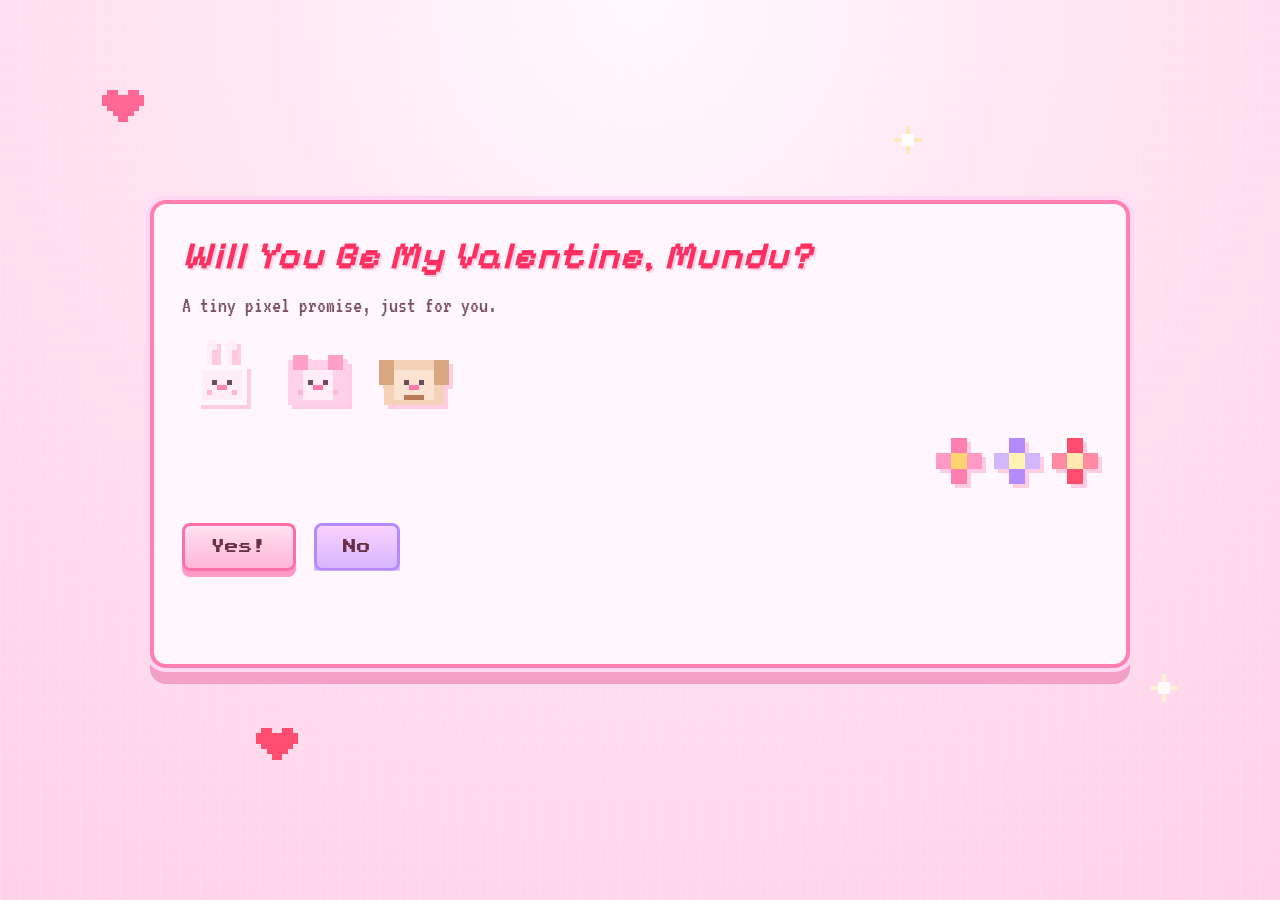
<file: New project 4/index.html>
<!doctype html>
<html lang="en">
  <head>
    <meta charset="UTF-8" />
    <meta name="viewport" content="width=device-width, initial-scale=1" />
    <title>Will You Be My Valentine, Mundu?</title>
    <link rel="preconnect" href="https://fonts.googleapis.com" />
    <link rel="preconnect" href="https://fonts.gstatic.com" crossorigin />
    <link
      href="https://fonts.googleapis.com/css2?family=Press+Start+2P&family=VT323&family=Pixelify+Sans:wght@400;700&display=swap"
      rel="stylesheet"
    />
    <link rel="stylesheet" href="styles.css" />
  </head>
  <body>
    <div class="pixel-sky" aria-hidden="true"></div>
    <div class="floaties" aria-hidden="true">
      <svg class="floaty heart h1" viewBox="0 0 8 7" shape-rendering="crispEdges">
        <rect x="1" y="0" width="2" height="1" fill="#ff5a8a" />
        <rect x="5" y="0" width="2" height="1" fill="#ff5a8a" />
        <rect x="0" y="1" width="8" height="1" fill="#ff5a8a" />
        <rect x="0" y="2" width="8" height="1" fill="#ff5a8a" />
        <rect x="1" y="3" width="6" height="1" fill="#ff5a8a" />
        <rect x="2" y="4" width="4" height="1" fill="#ff5a8a" />
        <rect x="3" y="5" width="2" height="1" fill="#ff5a8a" />
      </svg>
      <svg class="floaty heart h2" viewBox="0 0 8 7" shape-rendering="crispEdges">
        <rect x="1" y="0" width="2" height="1" fill="#ff7fb0" />
        <rect x="5" y="0" width="2" height="1" fill="#ff7fb0" />
        <rect x="0" y="1" width="8" height="1" fill="#ff7fb0" />
        <rect x="0" y="2" width="8" height="1" fill="#ff7fb0" />
        <rect x="1" y="3" width="6" height="1" fill="#ff7fb0" />
        <rect x="2" y="4" width="4" height="1" fill="#ff7fb0" />
        <rect x="3" y="5" width="2" height="1" fill="#ff7fb0" />
      </svg>
      <svg class="floaty heart h3" viewBox="0 0 8 7" shape-rendering="crispEdges">
        <rect x="1" y="0" width="2" height="1" fill="#ff3d62" />
        <rect x="5" y="0" width="2" height="1" fill="#ff3d62" />
        <rect x="0" y="1" width="8" height="1" fill="#ff3d62" />
        <rect x="0" y="2" width="8" height="1" fill="#ff3d62" />
        <rect x="1" y="3" width="6" height="1" fill="#ff3d62" />
        <rect x="2" y="4" width="4" height="1" fill="#ff3d62" />
        <rect x="3" y="5" width="2" height="1" fill="#ff3d62" />
      </svg>
      <svg class="floaty sparkle s1" viewBox="0 0 7 7" shape-rendering="crispEdges">
        <rect x="3" y="0" width="1" height="7" fill="#ffe9b0" />
        <rect x="0" y="3" width="7" height="1" fill="#ffe9b0" />
        <rect x="2" y="2" width="3" height="3" fill="#fff" />
      </svg>
      <svg class="floaty sparkle s2" viewBox="0 0 7 7" shape-rendering="crispEdges">
        <rect x="3" y="0" width="1" height="7" fill="#fff3d1" />
        <rect x="0" y="3" width="7" height="1" fill="#fff3d1" />
        <rect x="2" y="2" width="3" height="3" fill="#fff" />
      </svg>
    </div>

    <main class="valentine">
      <section class="card" aria-labelledby="title">
        <div class="card-header">
          <h1 id="title">Will You Be My Valentine, Mundu?</h1>
          <p class="subtitle">A tiny pixel promise, just for you.</p>
        </div>

        <div class="scene">
          <div class="animals" aria-hidden="true">
            <svg class="sprite bunny" viewBox="0 0 16 16" shape-rendering="crispEdges">
              <rect x="5" y="0" width="2" height="6" fill="#ffeef8" />
              <rect x="9" y="0" width="2" height="6" fill="#ffeef8" />
              <rect x="6" y="2" width="1" height="3" fill="#ffc8df" />
              <rect x="10" y="2" width="1" height="3" fill="#ffc8df" />
              <rect x="3" y="5" width="10" height="8" fill="#fff7fd" />
              <rect x="4" y="6" width="8" height="6" fill="#ffeef8" />
              <rect x="6" y="8" width="1" height="1" fill="#6d4b5f" />
              <rect x="9" y="8" width="1" height="1" fill="#6d4b5f" />
              <rect x="7" y="9" width="2" height="1" fill="#ff87b6" />
              <rect x="5" y="10" width="1" height="1" fill="#ffb7d5" />
              <rect x="10" y="10" width="1" height="1" fill="#ffb7d5" />
            </svg>

            <svg class="sprite kitty" viewBox="0 0 16 16" shape-rendering="crispEdges">
              <rect x="2" y="4" width="12" height="9" fill="#ffd1e8" />
              <rect x="3" y="3" width="3" height="3" fill="#ff9fc6" />
              <rect x="10" y="3" width="3" height="3" fill="#ff9fc6" />
              <rect x="5" y="6" width="6" height="6" fill="#ffeef8" />
              <rect x="6" y="8" width="1" height="1" fill="#6d4b5f" />
              <rect x="9" y="8" width="1" height="1" fill="#6d4b5f" />
              <rect x="7" y="9" width="2" height="1" fill="#ff7aa9" />
              <rect x="4" y="10" width="1" height="1" fill="#ffb7d5" />
              <rect x="11" y="10" width="1" height="1" fill="#ffb7d5" />
            </svg>

            <svg class="sprite pup" viewBox="0 0 16 16" shape-rendering="crispEdges">
              <rect x="2" y="4" width="12" height="9" fill="#f4d1b7" />
              <rect x="1" y="4" width="3" height="5" fill="#d8a77f" />
              <rect x="12" y="4" width="3" height="5" fill="#d8a77f" />
              <rect x="4" y="6" width="8" height="6" fill="#fbe3d1" />
              <rect x="6" y="8" width="1" height="1" fill="#6d4b5f" />
              <rect x="9" y="8" width="1" height="1" fill="#6d4b5f" />
              <rect x="7" y="9" width="2" height="1" fill="#ff7aa9" />
              <rect x="6" y="11" width="4" height="1" fill="#b77a56" />
            </svg>
          </div>

          <div class="flowers" aria-hidden="true">
            <svg class="sprite flower f1" viewBox="0 0 12 12" shape-rendering="crispEdges">
              <rect x="4" y="0" width="4" height="4" fill="#ff7fb0" />
              <rect x="0" y="4" width="4" height="4" fill="#ff9ac7" />
              <rect x="8" y="4" width="4" height="4" fill="#ff9ac7" />
              <rect x="4" y="8" width="4" height="4" fill="#ff7fb0" />
              <rect x="4" y="4" width="4" height="4" fill="#ffd36f" />
            </svg>
            <svg class="sprite flower f2" viewBox="0 0 12 12" shape-rendering="crispEdges">
              <rect x="4" y="0" width="4" height="4" fill="#b48bff" />
              <rect x="0" y="4" width="4" height="4" fill="#d2b7ff" />
              <rect x="8" y="4" width="4" height="4" fill="#d2b7ff" />
              <rect x="4" y="8" width="4" height="4" fill="#b48bff" />
              <rect x="4" y="4" width="4" height="4" fill="#fff3b3" />
            </svg>
            <svg class="sprite flower f3" viewBox="0 0 12 12" shape-rendering="crispEdges">
              <rect x="4" y="0" width="4" height="4" fill="#ff4d6d" />
              <rect x="0" y="4" width="4" height="4" fill="#ff8aa1" />
              <rect x="8" y="4" width="4" height="4" fill="#ff8aa1" />
              <rect x="4" y="8" width="4" height="4" fill="#ff4d6d" />
              <rect x="4" y="4" width="4" height="4" fill="#ffe9b0" />
            </svg>
          </div>
        </div>

        <div class="buttons" aria-live="polite">
          <button id="yesBtn" class="pixel-btn yes">Yes!</button>
          <button id="noBtn" class="pixel-btn no" aria-label="No">No</button>
          <p id="yesHint" class="yes-hint" aria-live="polite">Click again for a surprise!</p>
        </div>
      </section>
    </main>

    <script src="script.js"></script>
  </body>
</html>
</file>
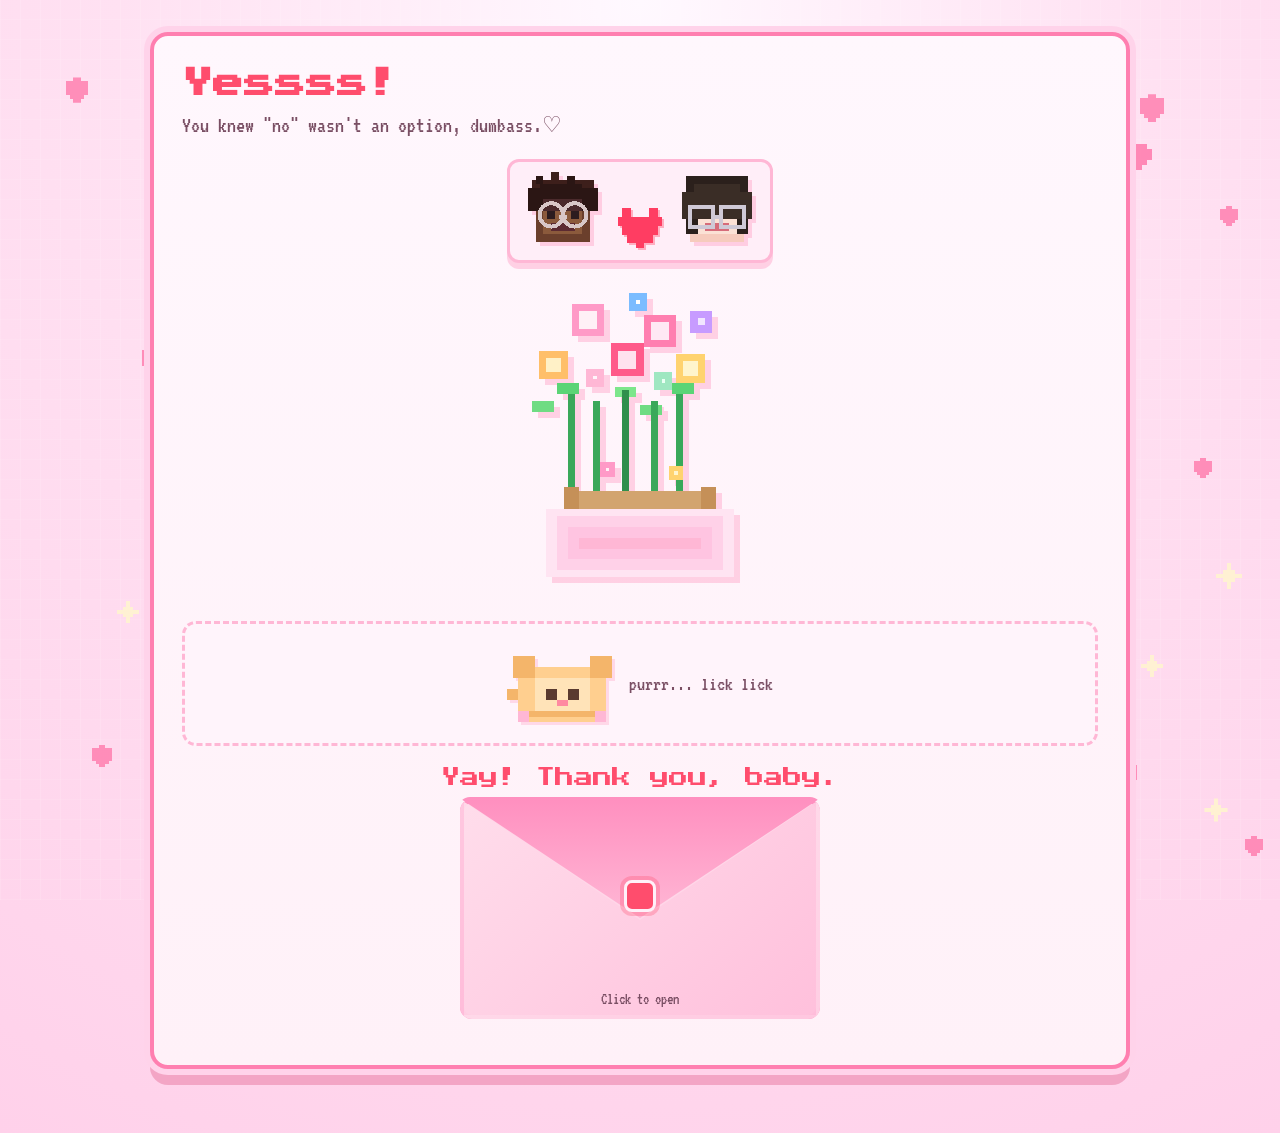
<file: New project 4/yes.html>
<!doctype html>
<html lang="en">
  <head>
    <meta charset="UTF-8" />
    <meta name="viewport" content="width=device-width, initial-scale=1" />
    <title>Yessss! - Valentine Surprise</title>
    <link rel="preconnect" href="https://fonts.googleapis.com" />
    <link rel="preconnect" href="https://fonts.gstatic.com" crossorigin />
    <link
      href="https://fonts.googleapis.com/css2?family=Press+Start+2P&family=VT323&family=Pixelify+Sans:wght@400;700&display=swap"
      rel="stylesheet"
    />
    <link rel="stylesheet" href="styles.css" />
  </head>
  <body class="yes-page">
    <div class="pixel-sky" aria-hidden="true"></div>

    <div class="floaties yes-floaties" aria-hidden="true">
      <svg class="floaty heart" viewBox="0 0 8 7" shape-rendering="crispEdges">
        <rect x="1" y="0" width="2" height="1" fill="#ff5a8a" />
        <rect x="5" y="0" width="2" height="1" fill="#ff5a8a" />
        <rect x="0" y="1" width="8" height="1" fill="#ff5a8a" />
        <rect x="0" y="2" width="8" height="1" fill="#ff5a8a" />
        <rect x="1" y="3" width="6" height="1" fill="#ff5a8a" />
        <rect x="2" y="4" width="4" height="1" fill="#ff5a8a" />
        <rect x="3" y="5" width="2" height="1" fill="#ff5a8a" />
      </svg>
      <svg class="floaty heart" viewBox="0 0 8 7" shape-rendering="crispEdges">
        <rect x="1" y="0" width="2" height="1" fill="#ff7fb0" />
        <rect x="5" y="0" width="2" height="1" fill="#ff7fb0" />
        <rect x="0" y="1" width="8" height="1" fill="#ff7fb0" />
        <rect x="0" y="2" width="8" height="1" fill="#ff7fb0" />
        <rect x="1" y="3" width="6" height="1" fill="#ff7fb0" />
        <rect x="2" y="4" width="4" height="1" fill="#ff7fb0" />
        <rect x="3" y="5" width="2" height="1" fill="#ff7fb0" />
      </svg>
      <svg class="floaty sparkle" viewBox="0 0 7 7" shape-rendering="crispEdges">
        <rect x="3" y="0" width="1" height="7" fill="#fff3d1" />
        <rect x="0" y="3" width="7" height="1" fill="#fff3d1" />
        <rect x="2" y="2" width="3" height="3" fill="#fff" />
      </svg>
      <svg class="floaty sparkle" viewBox="0 0 7 7" shape-rendering="crispEdges">
        <rect x="3" y="0" width="1" height="7" fill="#ffe9b0" />
        <rect x="0" y="3" width="7" height="1" fill="#ffe9b0" />
        <rect x="2" y="2" width="3" height="3" fill="#fff" />
      </svg>
    </div>

    <div class="heartfield" aria-hidden="true">
      <svg class="hf-heart" style="--x:6; --y:10; --s:1.1; --d:-2s" viewBox="0 0 8 7">
        <path d="M1 1h2V0h2v1h2v2H7v2H6v1H5v1H3v-1H2V5H1z" />
      </svg>
      <svg class="hf-heart" style="--x:14; --y:20; --s:0.9; --d:-1s" viewBox="0 0 8 7">
        <path d="M1 1h2V0h2v1h2v2H7v2H6v1H5v1H3v-1H2V5H1z" />
      </svg>
      <svg class="hf-heart" style="--x:24; --y:12; --s:1.3; --d:-3s" viewBox="0 0 8 7">
        <path d="M1 1h2V0h2v1h2v2H7v2H6v1H5v1H3v-1H2V5H1z" />
      </svg>
      <svg class="hf-heart" style="--x:32; --y:28; --s:1.1; --d:-4s" viewBox="0 0 8 7">
        <path d="M1 1h2V0h2v1h2v2H7v2H6v1H5v1H3v-1H2V5H1z" />
      </svg>
      <svg class="hf-heart" style="--x:42; --y:16; --s:0.85; --d:-2.5s" viewBox="0 0 8 7">
        <path d="M1 1h2V0h2v1h2v2H7v2H6v1H5v1H3v-1H2V5H1z" />
      </svg>
      <svg class="hf-heart" style="--x:52; --y:8; --s:1.25; --d:-3.5s" viewBox="0 0 8 7">
        <path d="M1 1h2V0h2v1h2v2H7v2H6v1H5v1H3v-1H2V5H1z" />
      </svg>
      <svg class="hf-heart" style="--x:60; --y:22; --s:1.1; --d:-1.5s" viewBox="0 0 8 7">
        <path d="M1 1h2V0h2v1h2v2H7v2H6v1H5v1H3v-1H2V5H1z" />
      </svg>
      <svg class="hf-heart" style="--x:70; --y:12; --s:1.3; --d:-2.8s" viewBox="0 0 8 7">
        <path d="M1 1h2V0h2v1h2v2H7v2H6v1H5v1H3v-1H2V5H1z" />
      </svg>
      <svg class="hf-heart" style="--x:80; --y:20; --s:0.95; --d:-3.3s" viewBox="0 0 8 7">
        <path d="M1 1h2V0h2v1h2v2H7v2H6v1H5v1H3v-1H2V5H1z" />
      </svg>
      <svg class="hf-heart" style="--x:90; --y:12; --s:1.2; --d:-2.1s" viewBox="0 0 8 7">
        <path d="M1 1h2V0h2v1h2v2H7v2H6v1H5v1H3v-1H2V5H1z" />
      </svg>
      <svg class="hf-heart" style="--x:96; --y:24; --s:0.9; --d:-4.4s" viewBox="0 0 8 7">
        <path d="M1 1h2V0h2v1h2v2H7v2H6v1H5v1H3v-1H2V5H1z" />
      </svg>
      <svg class="hf-heart" style="--x:12; --y:40; --s:1.2; --d:-2.6s" viewBox="0 0 8 7">
        <path d="M1 1h2V0h2v1h2v2H7v2H6v1H5v1H3v-1H2V5H1z" />
      </svg>
      <svg class="hf-heart" style="--x:22; --y:50; --s:0.9; --d:-3.8s" viewBox="0 0 8 7">
        <path d="M1 1h2V0h2v1h2v2H7v2H6v1H5v1H3v-1H2V5H1z" />
      </svg>
      <svg class="hf-heart" style="--x:34; --y:44; --s:1.15; --d:-1.7s" viewBox="0 0 8 7">
        <path d="M1 1h2V0h2v1h2v2H7v2H6v1H5v1H3v-1H2V5H1z" />
      </svg>
      <svg class="hf-heart" style="--x:48; --y:38; --s:1.35; --d:-4.1s" viewBox="0 0 8 7">
        <path d="M1 1h2V0h2v1h2v2H7v2H6v1H5v1H3v-1H2V5H1z" />
      </svg>
      <svg class="hf-heart" style="--x:58; --y:46; --s:0.95; --d:-2.2s" viewBox="0 0 8 7">
        <path d="M1 1h2V0h2v1h2v2H7v2H6v1H5v1H3v-1H2V5H1z" />
      </svg>
      <svg class="hf-heart" style="--x:66; --y:36; --s:1.2; --d:-3s" viewBox="0 0 8 7">
        <path d="M1 1h2V0h2v1h2v2H7v2H6v1H5v1H3v-1H2V5H1z" />
      </svg>
      <svg class="hf-heart" style="--x:76; --y:48; --s:1.05; --d:-1.9s" viewBox="0 0 8 7">
        <path d="M1 1h2V0h2v1h2v2H7v2H6v1H5v1H3v-1H2V5H1z" />
      </svg>
      <svg class="hf-heart" style="--x:86; --y:40; --s:1.3; --d:-3.6s" viewBox="0 0 8 7">
        <path d="M1 1h2V0h2v1h2v2H7v2H6v1H5v1H3v-1H2V5H1z" />
      </svg>
      <svg class="hf-heart" style="--x:94; --y:52; --s:0.9; --d:-2.4s" viewBox="0 0 8 7">
        <path d="M1 1h2V0h2v1h2v2H7v2H6v1H5v1H3v-1H2V5H1z" />
      </svg>
      <svg class="hf-heart" style="--x:8; --y:84; --s:1; --d:-2.7s" viewBox="0 0 8 7">
        <path d="M1 1h2V0h2v1h2v2H7v2H6v1H5v1H3v-1H2V5H1z" />
      </svg>
      <svg class="hf-heart" style="--x:18; --y:92; --s:1.1; --d:-3.4s" viewBox="0 0 8 7">
        <path d="M1 1h2V0h2v1h2v2H7v2H6v1H5v1H3v-1H2V5H1z" />
      </svg>
      <svg class="hf-heart" style="--x:28; --y:86; --s:0.95; --d:-1.6s" viewBox="0 0 8 7">
        <path d="M1 1h2V0h2v1h2v2H7v2H6v1H5v1H3v-1H2V5H1z" />
      </svg>
      <svg class="hf-heart" style="--x:38; --y:94; --s:1.2; --d:-4.1s" viewBox="0 0 8 7">
        <path d="M1 1h2V0h2v1h2v2H7v2H6v1H5v1H3v-1H2V5H1z" />
      </svg>
      <svg class="hf-heart" style="--x:48; --y:88; --s:1.05; --d:-2.9s" viewBox="0 0 8 7">
        <path d="M1 1h2V0h2v1h2v2H7v2H6v1H5v1H3v-1H2V5H1z" />
      </svg>
      <svg class="hf-heart" style="--x:58; --y:96; --s:0.95; --d:-3.6s" viewBox="0 0 8 7">
        <path d="M1 1h2V0h2v1h2v2H7v2H6v1H5v1H3v-1H2V5H1z" />
      </svg>
      <svg class="hf-heart" style="--x:68; --y:84; --s:1.2; --d:-1.9s" viewBox="0 0 8 7">
        <path d="M1 1h2V0h2v1h2v2H7v2H6v1H5v1H3v-1H2V5H1z" />
      </svg>
      <svg class="hf-heart" style="--x:78; --y:92; --s:1.05; --d:-3.2s" viewBox="0 0 8 7">
        <path d="M1 1h2V0h2v1h2v2H7v2H6v1H5v1H3v-1H2V5H1z" />
      </svg>
      <svg class="hf-heart" style="--x:88; --y:86; --s:1.15; --d:-2.1s" viewBox="0 0 8 7">
        <path d="M1 1h2V0h2v1h2v2H7v2H6v1H5v1H3v-1H2V5H1z" />
      </svg>
      <svg class="hf-heart" style="--x:98; --y:94; --s:0.9; --d:-4.3s" viewBox="0 0 8 7">
        <path d="M1 1h2V0h2v1h2v2H7v2H6v1H5v1H3v-1H2V5H1z" />
      </svg>
      <svg class="hf-sparkle" style="--x:10; --y:68; --s:1; --d:-1.2s" viewBox="0 0 7 7">
        <path d="M3 0h1v7H3zM0 3h7v1H0zM2 2h3v3H2z" />
      </svg>
      <svg class="hf-sparkle" style="--x:20; --y:62; --s:1.2; --d:-3.2s" viewBox="0 0 7 7">
        <path d="M3 0h1v7H3zM0 3h7v1H0zM2 2h3v3H2z" />
      </svg>
      <svg class="hf-sparkle" style="--x:30; --y:70; --s:0.9; --d:-2.8s" viewBox="0 0 7 7">
        <path d="M3 0h1v7H3zM0 3h7v1H0zM2 2h3v3H2z" />
      </svg>
      <svg class="hf-sparkle" style="--x:40; --y:62; --s:1.3; --d:-4.2s" viewBox="0 0 7 7">
        <path d="M3 0h1v7H3zM0 3h7v1H0zM2 2h3v3H2z" />
      </svg>
      <svg class="hf-sparkle" style="--x:50; --y:74; --s:1.1; --d:-3.5s" viewBox="0 0 7 7">
        <path d="M3 0h1v7H3zM0 3h7v1H0zM2 2h3v3H2z" />
      </svg>
      <svg class="hf-sparkle" style="--x:60; --y:64; --s:0.95; --d:-2.4s" viewBox="0 0 7 7">
        <path d="M3 0h1v7H3zM0 3h7v1H0zM2 2h3v3H2z" />
      </svg>
      <svg class="hf-sparkle" style="--x:70; --y:72; --s:1.15; --d:-1.8s" viewBox="0 0 7 7">
        <path d="M3 0h1v7H3zM0 3h7v1H0zM2 2h3v3H2z" />
      </svg>
      <svg class="hf-sparkle" style="--x:80; --y:66; --s:1.25; --d:-4.1s" viewBox="0 0 7 7">
        <path d="M3 0h1v7H3zM0 3h7v1H0zM2 2h3v3H2z" />
      </svg>
      <svg class="hf-sparkle" style="--x:90; --y:74; --s:1; --d:-2.1s" viewBox="0 0 7 7">
        <path d="M3 0h1v7H3zM0 3h7v1H0zM2 2h3v3H2z" />
      </svg>
      <svg class="hf-sparkle" style="--x:96; --y:64; --s:1.2; --d:-3.7s" viewBox="0 0 7 7">
        <path d="M3 0h1v7H3zM0 3h7v1H0zM2 2h3v3H2z" />
      </svg>
      <svg class="hf-sparkle" style="--x:15; --y:80; --s:1.1; --d:-2.5s" viewBox="0 0 7 7">
        <path d="M3 0h1v7H3zM0 3h7v1H0zM2 2h3v3H2z" />
      </svg>
      <svg class="hf-sparkle" style="--x:27; --y:90; --s:0.95; --d:-3.6s" viewBox="0 0 7 7">
        <path d="M3 0h1v7H3zM0 3h7v1H0zM2 2h3v3H2z" />
      </svg>
      <svg class="hf-sparkle" style="--x:37; --y:82; --s:1.2; --d:-1.9s" viewBox="0 0 7 7">
        <path d="M3 0h1v7H3zM0 3h7v1H0zM2 2h3v3H2z" />
      </svg>
      <svg class="hf-sparkle" style="--x:49; --y:96; --s:1.05; --d:-4.2s" viewBox="0 0 7 7">
        <path d="M3 0h1v7H3zM0 3h7v1H0zM2 2h3v3H2z" />
      </svg>
      <svg class="hf-sparkle" style="--x:61; --y:88; --s:1.2; --d:-2.7s" viewBox="0 0 7 7">
        <path d="M3 0h1v7H3zM0 3h7v1H0zM2 2h3v3H2z" />
      </svg>
      <svg class="hf-sparkle" style="--x:73; --y:94; --s:1; --d:-3.3s" viewBox="0 0 7 7">
        <path d="M3 0h1v7H3zM0 3h7v1H0zM2 2h3v3H2z" />
      </svg>
      <svg class="hf-sparkle" style="--x:85; --y:82; --s:1.15; --d:-1.6s" viewBox="0 0 7 7">
        <path d="M3 0h1v7H3zM0 3h7v1H0zM2 2h3v3H2z" />
      </svg>
      <svg class="hf-sparkle" style="--x:95; --y:90; --s:1.05; --d:-4.5s" viewBox="0 0 7 7">
        <path d="M3 0h1v7H3zM0 3h7v1H0zM2 2h3v3H2z" />
      </svg>
    </div>

    <main class="valentine yes-layout">
      <section class="yes-card" aria-labelledby="yes-title">
        <header class="yes-header">
          <h1 id="yes-title">Yessss!</h1>
          <p class="subtitle">You knew &quot;no&quot; wasn't an option, dumbass.♡</p>
        </header>

        <div class="bouquet-stage">
          <div class="couple" aria-hidden="true">
            <svg class="avatar bou" viewBox="0 0 18 20" shape-rendering="crispEdges">
              <rect x="2" y="6" width="14" height="12" fill="#6b3f2c" />
              <rect x="4" y="8" width="10" height="8" fill="#8b5a3c" />
              <rect x="5" y="10" width="2" height="2" fill="#2c1c1f" />
              <rect x="11" y="10" width="2" height="2" fill="#2c1c1f" />
              <rect x="6" y="13" width="6" height="2" fill="#5c2a31" />
              <rect x="1" y="2" width="16" height="6" fill="#3d1f1b" />
              <rect x="0" y="4" width="18" height="6" fill="#2b1614" />
              <rect x="4" y="7" width="10" height="3" fill="#4b2a2c" />
              <rect x="3" y="3" width="12" height="3" fill="#2b1614" />
              <rect x="2" y="1" width="2" height="2" fill="#2b1614" />
              <rect x="6" y="0" width="2" height="2" fill="#3d1f1b" />
              <rect x="10" y="1" width="2" height="2" fill="#2b1614" />
              <rect x="14" y="2" width="2" height="2" fill="#3d1f1b" />
              <circle cx="6" cy="11" r="3" fill="none" stroke="#d8c7c7" stroke-width="1" />
              <circle cx="12" cy="11" r="3" fill="none" stroke="#d8c7c7" stroke-width="1" />
              <rect x="8" y="11" width="2" height="1" fill="#d8c7c7" />
            </svg>

            <svg class="beat-heart" viewBox="0 0 10 9" shape-rendering="crispEdges">
              <rect x="1" y="0" width="2" height="2" fill="#ff3d62" />
              <rect x="7" y="0" width="2" height="2" fill="#ff3d62" />
              <rect x="0" y="2" width="10" height="2" fill="#ff3d62" />
              <rect x="1" y="4" width="8" height="2" fill="#ff3d62" />
              <rect x="2" y="6" width="6" height="2" fill="#ff3d62" />
              <rect x="4" y="8" width="2" height="1" fill="#ff3d62" />
            </svg>

            <svg class="avatar girl" viewBox="0 0 18 20" shape-rendering="crispEdges">
              <rect x="2" y="6" width="14" height="12" fill="#f6cbbd" />
              <rect x="4" y="8" width="10" height="8" fill="#fbe1d5" />
              <rect x="5" y="10" width="2" height="2" fill="#2c1c1f" />
              <rect x="11" y="10" width="2" height="2" fill="#2c1c1f" />
              <rect x="6" y="13" width="6" height="2" fill="#d66c7a" />
              <rect x="1" y="1" width="16" height="7" fill="#2b201c" />
              <rect x="0" y="5" width="18" height="7" fill="#3a2d26" />
              <rect x="3" y="3" width="12" height="5" fill="#3a2d26" />
              <rect x="1" y="12" width="3" height="4" fill="#2b201c" />
              <rect x="14" y="12" width="3" height="4" fill="#2b201c" />
              <rect x="2" y="9" width="6" height="5" fill="none" stroke="#cfc9d6" stroke-width="1" />
              <rect x="10" y="9" width="6" height="5" fill="none" stroke="#cfc9d6" stroke-width="1" />
              <rect x="8" y="11" width="2" height="1" fill="#cfc9d6" />
            </svg>
          </div>

          <div class="pixel-bouquet" role="img" aria-label="Intricate pixel bouquet tied with rope">
            <svg class="bouquet-svg" viewBox="0 0 200 180" shape-rendering="crispEdges">
              <!-- Flower heads -->
              <rect x="62" y="16" width="18" height="18" fill="#ff9ac7" />
              <rect x="66" y="20" width="10" height="10" fill="#fff0f6" />
              <rect x="102" y="22" width="18" height="18" fill="#ff7fb0" />
              <rect x="106" y="26" width="10" height="10" fill="#ffe8f4" />
              <rect x="44" y="42" width="16" height="16" fill="#ffbf69" />
              <rect x="48" y="46" width="8" height="8" fill="#fff1c7" />
              <rect x="120" y="44" width="16" height="16" fill="#ffd36f" />
              <rect x="124" y="48" width="8" height="8" fill="#fff5cc" />
              <rect x="84" y="38" width="18" height="18" fill="#ff5a8a" />
              <rect x="88" y="42" width="10" height="10" fill="#ffe1ee" />
              <rect x="128" y="20" width="12" height="12" fill="#c79bff" />
              <rect x="132" y="24" width="4" height="4" fill="#f1e6ff" />
              <rect x="94" y="10" width="10" height="10" fill="#7bbcff" />
              <rect x="98" y="14" width="2" height="2" fill="#ffffff" />

              <!-- Leaves -->
              <rect x="54" y="60" width="12" height="6" fill="#5bd476" />
              <rect x="86" y="62" width="12" height="6" fill="#7ce68b" />
              <rect x="118" y="60" width="12" height="6" fill="#5bd476" />
              <rect x="40" y="70" width="12" height="6" fill="#6fdc83" />
              <rect x="100" y="72" width="12" height="6" fill="#6fdc83" />

              <!-- Stems -->
              <rect x="60" y="66" width="4" height="60" fill="#3aa85a" />
              <rect x="90" y="64" width="4" height="66" fill="#2f8f4c" />
              <rect x="120" y="66" width="4" height="60" fill="#3aa85a" />
              <rect x="74" y="70" width="4" height="56" fill="#3aa85a" />
              <rect x="106" y="70" width="4" height="56" fill="#3aa85a" />

              <!-- Extra blooms -->
              <rect x="70" y="52" width="10" height="10" fill="#ffb7d5" />
              <rect x="74" y="56" width="2" height="2" fill="#fff5fb" />
              <rect x="108" y="54" width="10" height="10" fill="#9fe7c1" />
              <rect x="112" y="58" width="2" height="2" fill="#e9fff4" />
              <rect x="78" y="104" width="8" height="8" fill="#ff9ac7" />
              <rect x="81" y="107" width="2" height="2" fill="#fff0f6" />
              <rect x="116" y="106" width="8" height="8" fill="#ffd36f" />
              <rect x="119" y="109" width="2" height="2" fill="#fff5cc" />

              <!-- Rope tie -->
              <rect x="62" y="120" width="76" height="10" fill="#d2a46f" />
              <rect x="58" y="118" width="8" height="14" fill="#c59058" />
              <rect x="134" y="118" width="8" height="14" fill="#c59058" />
              <rect x="84" y="130" width="12" height="8" fill="#c59058" />
              <rect x="104" y="130" width="12" height="8" fill="#c59058" />
              <rect x="94" y="136" width="12" height="8" fill="#b7814a" />

              <!-- Bouquet wrap -->
              <rect x="48" y="130" width="104" height="38" fill="#ffe4f2" />
              <rect x="54" y="134" width="92" height="30" fill="#ffd1e8" />
              <rect x="60" y="140" width="80" height="18" fill="#ffc4e1" />
              <rect x="66" y="146" width="68" height="6" fill="#ffb7d5" />
            </svg>
          </div>
        </div>

        <div class="cat-area">
          <svg class="cat" viewBox="0 0 20 18" shape-rendering="crispEdges" aria-hidden="true">
            <rect x="2" y="6" width="16" height="10" fill="#ffcf8f" />
            <rect x="1" y="4" width="4" height="4" fill="#f4b56a" />
            <rect x="15" y="4" width="4" height="4" fill="#f4b56a" />
            <rect x="5" y="8" width="10" height="6" fill="#ffe3b8" />
            <rect x="7" y="10" width="2" height="2" fill="#5a3a2f" />
            <rect x="11" y="10" width="2" height="2" fill="#5a3a2f" />
            <rect x="9" y="12" width="2" height="1" fill="#ff8aa1" class="cat-tongue" />
            <rect x="4" y="14" width="12" height="1" fill="#f4b56a" />
            <rect x="2" y="14" width="2" height="2" fill="#ffb7d5" />
            <rect x="16" y="14" width="2" height="2" fill="#ffb7d5" />
            <rect x="0" y="10" width="2" height="2" fill="#f4b56a" />
          </svg>
          <p class="cat-caption">purrr... lick lick</p>
        </div>

        <div class="letter-zone">
          <p class="yay">Yay! Thank you, baby.</p>

          <div class="envelope" id="envelope" role="button" aria-expanded="false" tabindex="0">
            <div class="env-back"></div>
            <div class="env-front"></div>
            <div class="env-flap"></div>
            <div class="env-seal"></div>
            <div class="env-hint">Click to open</div>
          </div>
        </div>
      </section>
    </main>

    <div id="letterOverlay" class="letter-overlay" aria-hidden="true">
      <div class="letter-card" role="dialog" aria-label="Your letter">
        <p class="letter-title"><span class="letter-words">A Tiny Letter</span></p>
        <p class="letter-text">
          <span class="letter-words"
            >I know I've been on your ass about asking me but honestly, I don't care if you ask me or not
            (though I'd appreciate it and you have to). All I really care about is that I get to ask you and not
            be worried about you saying &quot;no.&quot; I'm not worried about anything ever because I know you'll always be
            by my side.</span
          >
        </p>
        <p class="letter-text">
          <span class="letter-words">I know I've found my Forever Valentine. &lt;3</span>
        </p>
        <p class="letter-text">
          <span class="letter-words">Can't wait to see you, my love.</span>
        </p>
        <p class="letter-text">
          <span class="letter-words">Writing to you from the moon, on my way back to you.</span>
        </p>
        <p class="letter-text">
          <span class="letter-words">~Skoshi A.K.A. &quot;Oyeee.&quot;</span>
        </p>
      </div>
    </div>

    <script src="script.js"></script>
  </body>
</html>
</file>
<file: New project 4/styles.css>
:root {
  --pink: #ffb7d5;
  --pink-deep: #ff7fb0;
  --pink-soft: #ffe6f2;
  --white: #fff7fd;
  --purple: #b48bff;
  --red: #ff4d6d;
  --accent: #ffd6f3;
  --gold: #ffd36f;
  --green: #7ce68b;
  --ink: #5a3a4b;
  --shadow: #f2a0c3;
}

* {
  box-sizing: border-box;
}

body {
  margin: 0;
  min-height: 100vh;
  font-family: "VT323", "Pixelify Sans", monospace;
  color: var(--ink);
  background: radial-gradient(circle at top, #fff9ff 0%, #ffe3f1 45%, #ffd1e8 100%);
  display: flex;
  justify-content: center;
  align-items: center;
  padding: 32px 16px 64px;
  overflow-x: hidden;
}

.pixel-sky {
  position: fixed;
  inset: 0;
  background-image: linear-gradient(90deg, rgba(255, 255, 255, 0.35) 1px, transparent 1px),
    linear-gradient(0deg, rgba(255, 255, 255, 0.25) 1px, transparent 1px);
  background-size: 20px 20px;
  opacity: 0.4;
  pointer-events: none;
  z-index: 0;
}

.floaties {
  position: fixed;
  inset: 0;
  pointer-events: none;
  z-index: 1;
}

.floaty {
  position: absolute;
  width: 42px;
  height: auto;
  opacity: 0.9;
  animation: float 6s ease-in-out infinite;
}

.floaty.sparkle {
  width: 28px;
  animation: twinkle 3.5s ease-in-out infinite;
}

.h1 {
  top: 10%;
  left: 8%;
}

.h2 {
  top: 22%;
  right: 12%;
  animation-delay: -1s;
}

.h3 {
  bottom: 15%;
  left: 20%;
  animation-delay: -2s;
}

.s1 {
  top: 14%;
  right: 28%;
  animation-delay: -0.5s;
}

.s2 {
  bottom: 22%;
  right: 8%;
  animation-delay: -1.2s;
}

.valentine {
  position: relative;
  z-index: 2;
  width: min(980px, 100%);
  display: grid;
  gap: 32px;
}

.card {
  background: var(--white);
  border: 4px solid var(--pink-deep);
  box-shadow: 0 0 0 4px var(--accent), 0 16px 0 var(--shadow);
  padding: 28px 28px 36px;
  border-radius: 16px;
  display: grid;
  gap: 24px;
}

.card-header h1 {
  font-family: "Pixelify Sans", "VT323", cursive;
  font-size: clamp(1.6rem, 3vw, 2.6rem);
  line-height: 1.3;
  color: #ff2f5f;
  font-style: italic;
  letter-spacing: 1px;
  text-shadow: 2px 2px 0 #ffd1e8;
  margin: 0 0 12px;
}

.subtitle {
  margin: 0;
  font-size: 1.4rem;
  color: #7a4f64;
}

.scene {
  position: relative;
  display: grid;
  gap: 18px;
}

.animals {
  display: flex;
  gap: 16px;
  flex-wrap: wrap;
}

.sprite {
  width: 80px;
  height: 80px;
  image-rendering: pixelated;
  filter: drop-shadow(4px 4px 0 rgba(255, 163, 199, 0.5));
}

.bunny {
  animation: bounce 2.6s ease-in-out infinite;
}

.kitty {
  animation: sway 3s ease-in-out infinite;
}

.pup {
  animation: bounce 2.2s ease-in-out infinite;
  animation-delay: -1s;
}

.flowers {
  display: flex;
  gap: 12px;
  justify-content: flex-end;
}

.flower {
  width: 46px;
  height: 46px;
  animation: bloom 3s ease-in-out infinite;
}

.f2 {
  animation-delay: -0.8s;
}

.f3 {
  animation-delay: -1.6s;
}

.buttons {
  position: relative;
  min-height: 120px;
  display: flex;
  align-items: center;
  gap: 18px;
  padding-top: 8px;
  flex-wrap: wrap;
}

.pixel-btn {
  --btn-scale: 1;
  font-family: "Press Start 2P", "Pixelify Sans", sans-serif;
  font-size: 0.85rem;
  padding: 14px 26px;
  border: 3px solid #ff6ea9;
  background: var(--pink);
  color: #682f45;
  cursor: pointer;
  box-shadow: 0 6px 0 #ff9ac7;
  border-radius: 8px;
  transform: scale(var(--btn-scale));
  transform-origin: center;
  transition: transform 0.2s ease, box-shadow 0.12s ease;
}

.pixel-btn:active {
  transform: translateY(4px) scale(var(--btn-scale));
  box-shadow: 0 2px 0 #ff9ac7;
}

.pixel-btn.yes {
  background: linear-gradient(180deg, #ffe1f0 0%, #ffb7d5 100%);
  position: relative;
  z-index: 4;
  transform-origin: left center;
}

.pixel-btn.no {
  --no-cover: 0%;
  background: linear-gradient(180deg, #f9d2ff 0%, #d7b5ff 100%);
  border-color: #b48bff;
  box-shadow: 0 6px 0 rgba(180, 139, 255, 0.6);
  position: relative;
  z-index: 2;
  clip-path: inset(0 0 0 var(--no-cover));
  transition: clip-path 0.2s ease, opacity 0.2s ease, transform 0.2s ease;
}

.pixel-btn.yes.auto-choose {
  filter: brightness(1.08);
}

.pixel-btn.yes.cover-no {
  z-index: 5;
}

.yes-hint {
  width: 100%;
  margin: 0;
  font-size: 1.15rem;
  color: #a35a7a;
  opacity: 0;
  transform: translateY(-6px);
  transition: all 0.2s ease;
}

.yes-hint.show {
  opacity: 1;
  transform: translateY(0);
}

body.yes-page {
  background: radial-gradient(circle at top, #fff9ff 0%, #ffe1f2 40%, #ffd1ea 100%);
}

.yes-layout {
  width: min(980px, 100%);
}

.yes-card {
  background: linear-gradient(180deg, #fff7fd 0%, #fff1f8 100%);
  border: 4px solid #ff7fb0;
  box-shadow: 0 0 0 6px #ffd3ea, 0 16px 0 #f3a5c5;
  padding: 32px 28px 38px;
  border-radius: 18px;
  display: flex;
  flex-direction: column;
  gap: 22px;
  min-height: 80vh;
}

.yes-header h1 {
  font-family: "Press Start 2P", "Pixelify Sans", sans-serif;
  font-size: clamp(1.4rem, 2.4vw, 2.2rem);
  color: #ff4d6d;
  margin: 0 0 12px;
}

.bouquet-stage {
  display: grid;
  justify-items: center;
  gap: 12px;
}

.couple {
  display: flex;
  align-items: flex-end;
  justify-content: center;
  gap: 16px;
  padding: 10px 14px;
  background: #ffeef8;
  border: 3px solid #ffb7d5;
  border-radius: 12px;
  box-shadow: 0 6px 0 rgba(255, 183, 213, 0.6);
}

.avatar {
  width: 78px;
  height: 78px;
  image-rendering: pixelated;
  filter: drop-shadow(4px 4px 0 rgba(255, 163, 199, 0.45));
}

.beat-heart {
  width: 44px;
  height: 44px;
  animation: beat 1.2s ease-in-out infinite;
  image-rendering: pixelated;
  filter: drop-shadow(2px 2px 0 rgba(255, 77, 109, 0.4));
}

.bouquet-img {
  width: min(360px, 88vw);
  height: auto;
  image-rendering: pixelated;
  animation: float 4s ease-in-out infinite;
  filter: drop-shadow(6px 6px 0 rgba(255, 163, 199, 0.45));
}

.pixel-bouquet {
  width: min(360px, 88vw);
  display: grid;
  justify-items: center;
}

.bouquet-svg {
  width: 100%;
  height: auto;
  image-rendering: pixelated;
  animation: float 4s ease-in-out infinite;
  filter: drop-shadow(6px 6px 0 rgba(255, 163, 199, 0.45));
}

.cat-area {
  display: flex;
  align-items: center;
  justify-content: center;
  gap: 12px;
  flex-wrap: wrap;
  background: #fff4fb;
  border: 3px dashed #ffb7d5;
  border-radius: 14px;
  padding: 10px 16px;
}

.cat {
  width: 110px;
  height: auto;
  image-rendering: pixelated;
  animation: purr 0.6s ease-in-out infinite;
  filter: drop-shadow(3px 3px 0 rgba(255, 163, 199, 0.35));
}

.cat-tongue {
  animation: lick 2s ease-in-out infinite;
  transform-origin: center;
}

.cat-caption {
  margin: 0;
  font-size: 1.25rem;
  color: #7a4f64;
}

.letter-zone {
  margin-top: auto;
  display: grid;
  justify-items: center;
  gap: 12px;
  width: 100%;
  padding-bottom: 8px;
}

.yes-page .envelope {
  margin: 0 auto;
}

.yes-page .env-letter {
  display: none;
}

.yes-page .env-flap {
  background: linear-gradient(180deg, #ff8fbf 0%, #ffb7d5 100%);
}

.letter-overlay {
  position: fixed;
  inset: 0;
  background: rgba(255, 214, 232, 0.75);
  display: grid;
  place-items: center;
  opacity: 0;
  pointer-events: none;
  transition: opacity 0.25s ease;
  z-index: 10;
}

.letter-overlay.show {
  opacity: 1;
  pointer-events: auto;
}

.letter-card {
  position: relative;
  width: min(680px, 92vw);
  min-height: 360px;
  background: #fff3d6;
  background-image: linear-gradient(135deg, rgba(255, 255, 255, 0.6) 0%, rgba(255, 255, 255, 0) 45%),
    repeating-linear-gradient(
      0deg,
      rgba(240, 203, 164, 0.25) 0,
      rgba(240, 203, 164, 0.25) 1px,
      transparent 1px,
      transparent 28px
    );
  border: 4px solid #f0cba4;
  border-radius: 18px;
  padding: 32px 28px;
  box-shadow: 0 18px 0 rgba(210, 166, 111, 0.4);
  text-align: center;
  overflow: hidden;
}

.letter-card::before {
  content: "";
  position: absolute;
  top: 0;
  right: 0;
  width: 72px;
  height: 72px;
  background: linear-gradient(135deg, #f7dfb9 0%, #f0cba4 100%);
  clip-path: polygon(0 0, 100% 0, 100% 100%);
  box-shadow: inset -3px 3px 0 rgba(255, 255, 255, 0.45);
}

.letter-card::after {
  content: "";
  position: absolute;
  top: 0;
  right: 0;
  width: 72px;
  height: 72px;
  border-left: 3px solid rgba(210, 166, 111, 0.6);
  border-bottom: 3px solid rgba(210, 166, 111, 0.6);
  clip-path: polygon(0 0, 100% 0, 0 100%);
}

.letter-title {
  margin: 0 0 12px;
  font-family: "Press Start 2P", "Pixelify Sans", sans-serif;
  font-size: 1rem;
  color: #9b5f3d;
}

.letter-text {
  margin: 0 0 10px;
  max-width: 620px;
  text-align: left;
  font-size: 1.25rem;
  line-height: 1.35;
  color: #6d4b5f;
}

.letter-note {
  margin: 0;
  font-size: 1.1rem;
  color: #a16b4d;
}

.yes-floaties .floaty:nth-child(1) {
  top: 8%;
  left: 12%;
}

.yes-floaties .floaty:nth-child(2) {
  top: 16%;
  right: 10%;
  animation-delay: -1s;
}

.yes-floaties .floaty:nth-child(3) {
  bottom: 14%;
  left: 16%;
  animation-delay: -2s;
}

.yes-floaties .floaty:nth-child(4) {
  bottom: 18%;
  right: 14%;
  animation-delay: -3s;
}

.heartfield {
  position: fixed;
  inset: 0;
  pointer-events: none;
  z-index: 1;
}

.hf-heart,
.hf-sparkle {
  position: absolute;
  width: 26px;
  height: auto;
  left: calc(var(--x) * 1%);
  top: calc(var(--y) * 1%);
  transform: translate(-50%, -50%) scale(var(--s));
  opacity: 0.85;
  animation: drift 9s ease-in-out infinite;
  animation-delay: var(--d);
  image-rendering: pixelated;
  shape-rendering: crispEdges;
}

.hf-heart path {
  fill: #ff7fb0;
}

.hf-sparkle {
  width: 22px;
  opacity: 0.95;
  animation: twinkle 3.5s ease-in-out infinite;
  animation-delay: var(--d);
}

.hf-sparkle path {
  fill: #fff3d1;
}

.celebration {
  opacity: 0;
  transform: translateY(20px) scale(0.98);
  pointer-events: none;
  transition: all 0.4s ease;
  max-height: 0;
  overflow: hidden;
}

body.yes-chosen .celebration {
  opacity: 1;
  transform: translateY(0) scale(1);
  pointer-events: auto;
  max-height: 1000px;
}

.bouquet-wrap {
  display: grid;
  justify-items: center;
  gap: 16px;
  padding: 24px;
  background: #fff1f9;
  border: 4px solid var(--pink-deep);
  box-shadow: 0 0 0 4px #ffd3ea;
  border-radius: 16px;
}

.bouquet {
  width: min(300px, 80vw);
  height: auto;
  image-rendering: pixelated;
  animation: float 4s ease-in-out infinite;
}

.yay {
  font-family: "Press Start 2P", "Pixelify Sans", sans-serif;
  font-size: clamp(0.9rem, 2vw, 1.2rem);
  color: var(--red);
  margin: 0;
  text-align: center;
}

.envelope {
  position: relative;
  width: min(360px, 90vw);
  height: 220px;
  cursor: pointer;
  margin-top: 8px;
}

.env-back {
  position: absolute;
  inset: 0;
  background: #ffd6e8;
  border: 4px solid #ff8fbf;
  border-radius: 12px;
}

.env-letter {
  position: absolute;
  left: 14px;
  right: 14px;
  bottom: 18px;
  height: 160px;
  background: #fff9ff;
  border: 3px solid #ffb7d5;
  border-radius: 10px;
  padding: 12px;
  transform: translateY(40px);
  opacity: 0;
  transition: all 0.35s ease;
  z-index: 2;
}

.env-letter textarea {
  width: 100%;
  height: 100%;
  border: none;
  background: transparent;
  resize: none;
  font-family: "VT323", monospace;
  font-size: 1.2rem;
  color: #6d4b5f;
  outline: none;
}

.env-front {
  position: absolute;
  inset: 0;
  background: linear-gradient(135deg, rgba(255, 221, 235, 0.95) 0%, rgba(255, 191, 219, 0.95) 100%);
  clip-path: polygon(0 0, 50% 55%, 100% 0, 100% 100%, 0 100%);
  border-radius: 12px;
  border: 4px solid transparent;
  z-index: 3;
}

.env-flap {
  position: absolute;
  top: -2px;
  left: -2px;
  right: -2px;
  height: 55%;
  background: linear-gradient(180deg, #ff9ac7 0%, #ffd1e8 100%);
  clip-path: polygon(0 0, 50% 100%, 100% 0);
  transform-origin: top center;
  transition: transform 0.35s ease;
  z-index: 4;
  border-top-left-radius: 12px;
  border-top-right-radius: 12px;
}

.env-seal {
  position: absolute;
  top: 44%;
  left: 50%;
  width: 32px;
  height: 32px;
  background: #ff4d6d;
  transform: translate(-50%, -50%);
  border-radius: 8px;
  border: 3px solid #fff0f8;
  z-index: 5;
  box-shadow: 0 0 0 4px rgba(255, 77, 109, 0.3);
}

.env-hint {
  position: absolute;
  bottom: 12px;
  left: 50%;
  transform: translateX(-50%);
  font-size: 1rem;
  color: #7a4f64;
  z-index: 6;
}

.envelope.open .env-flap {
  transform: rotateX(180deg);
}

.envelope.open .env-letter {
  transform: translateY(0);
  opacity: 1;
}

.envelope.open .env-hint {
  opacity: 0;
}

body.yes-chosen .floaties {
  animation: shimmer 1.2s ease-in-out;
}

@keyframes bounce {
  0%,
  100% {
    transform: translateY(0);
  }
  50% {
    transform: translateY(-8px);
  }
}

@keyframes sway {
  0%,
  100% {
    transform: rotate(-2deg);
  }
  50% {
    transform: rotate(2deg);
  }
}

@keyframes bloom {
  0%,
  100% {
    transform: scale(1);
  }
  50% {
    transform: scale(1.1);
  }
}

@keyframes float {
  0%,
  100% {
    transform: translateY(0);
  }
  50% {
    transform: translateY(-12px);
  }
}

@keyframes beat {
  0%,
  100% {
    transform: scale(1);
  }
  50% {
    transform: scale(1.18);
  }
}

@keyframes purr {
  0%,
  100% {
    transform: translateY(0) rotate(0deg);
  }
  50% {
    transform: translateY(-2px) rotate(1deg);
  }
}

@keyframes lick {
  0%,
  40%,
  100% {
    opacity: 0;
    transform: translateY(0);
  }
  50%,
  70% {
    opacity: 1;
    transform: translateY(1px);
  }
}

@keyframes drift {
  0%,
  100% {
    transform: translate(-50%, -50%) scale(var(--s));
  }
  50% {
    transform: translate(calc(-50% + 6px), calc(-50% - 10px)) scale(var(--s));
  }
}

@keyframes twinkle {
  0%,
  100% {
    opacity: 0.7;
    transform: scale(1);
  }
  50% {
    opacity: 1;
    transform: scale(1.2);
  }
}

@keyframes shimmer {
  0% {
    opacity: 0;
  }
  100% {
    opacity: 1;
  }
}

@media (max-width: 700px) {
  .card {
    padding: 22px;
  }

  .sprite {
    width: 64px;
    height: 64px;
  }

  .buttons {
    min-height: 140px;
  }

  .yes-card {
    padding: 24px 20px 30px;
    min-height: auto;
  }

  .avatar {
    width: 64px;
    height: 64px;
  }

  .beat-heart {
    width: 34px;
    height: 34px;
  }

  .cat {
    width: 90px;
  }
}
</file>
